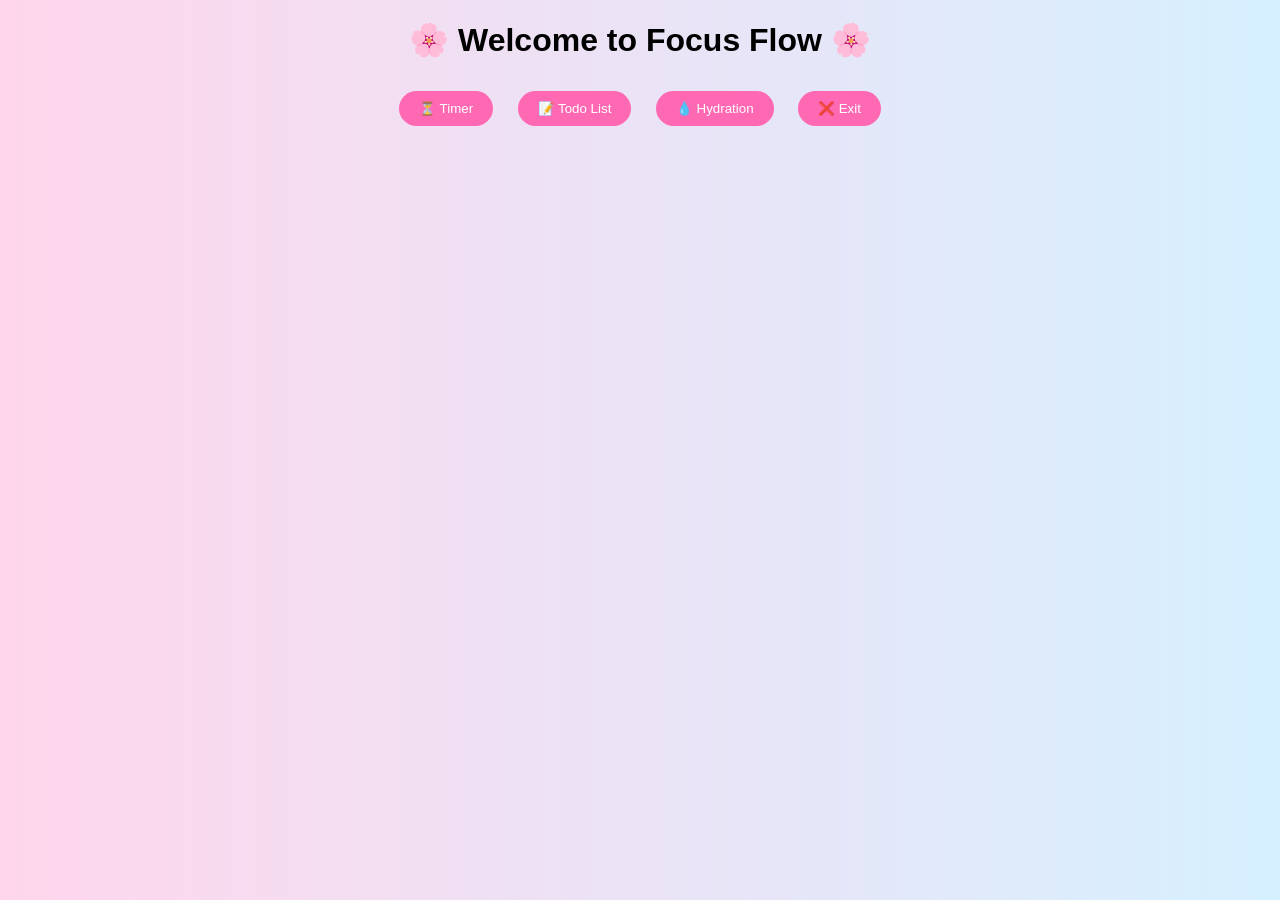
<file: index.html>
<!DOCTYPE html>
<html>
<head>
    <title>Focus Flow</title>
    <link rel="stylesheet" href="style.css">
</head>
<body>

<!-- Intro Animation -->
<div class="intro">
    <h1 class="logo">✨ FOCUS FLOW ✨</h1>
</div>

<div class="home">
    <h1>🌸 Welcome to Focus Flow 🌸</h1>

    <a href="timer.html"><button>⏳ Timer</button></a>
    <a href="todo.html"><button>📝 Todo List</button></a>
    <a href="hydration.html"><button>💧 Hydration</button></a>
    <button onclick="exitApp()">❌ Exit</button>
</div>

<script src="script.js"></script>
</body>
</html>
</file>
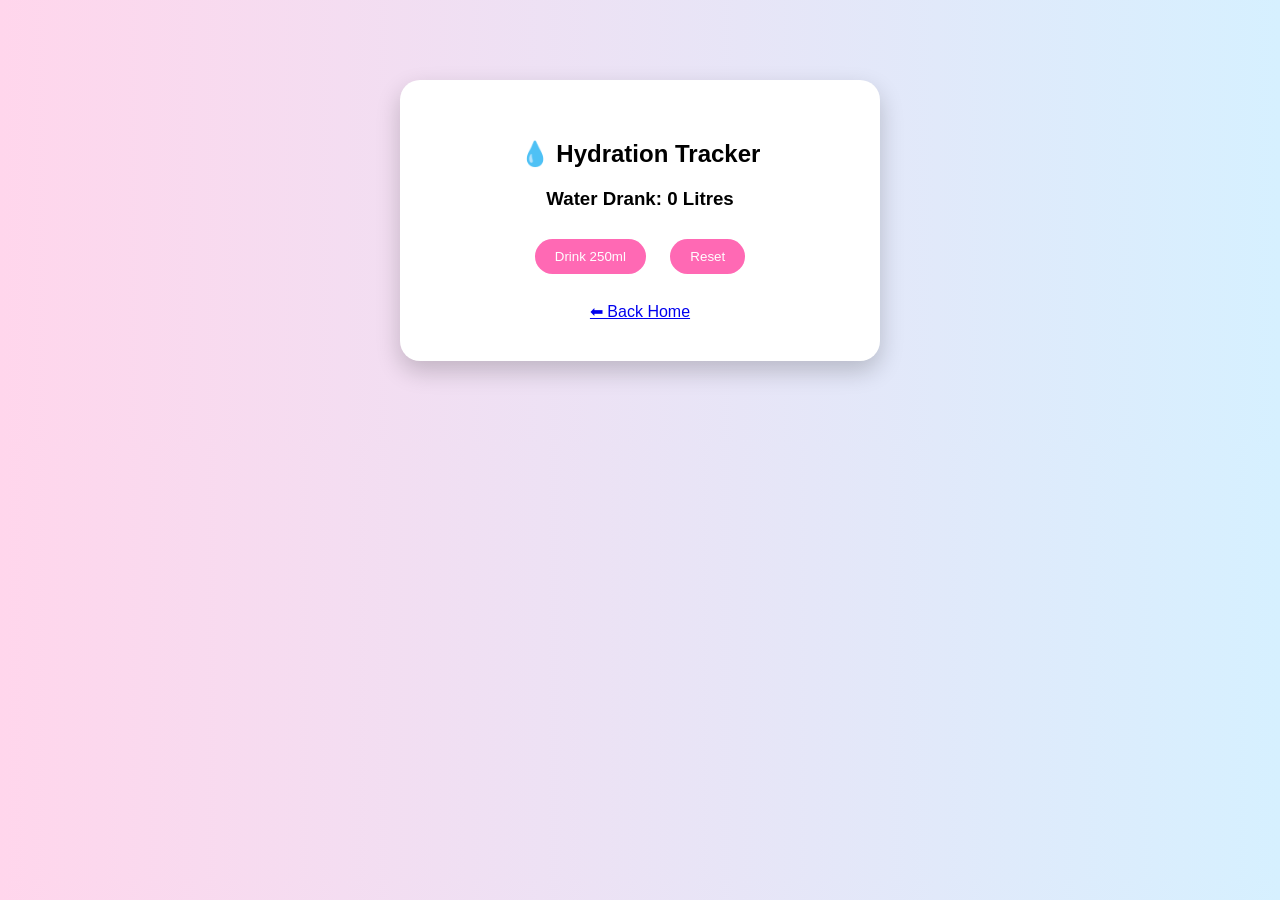
<file: hydration.html>
<!DOCTYPE html>
<html>
<head>
    <title>Hydration</title>
    <link rel="stylesheet" href="style.css">
</head>
<body>

<div class="card">
    <h2>💧 Hydration Tracker</h2>
    <h3 id="waterAmount">Water Drank: 0 Litres</h3>

    <button onclick="drinkWater()">Drink 250ml</button>
    <button onclick="resetWater()">Reset</button>

    <br><br>
    <a href="index.html">⬅ Back Home</a>
</div>

<script src="script.js"></script>
</body>
</html>
</file>
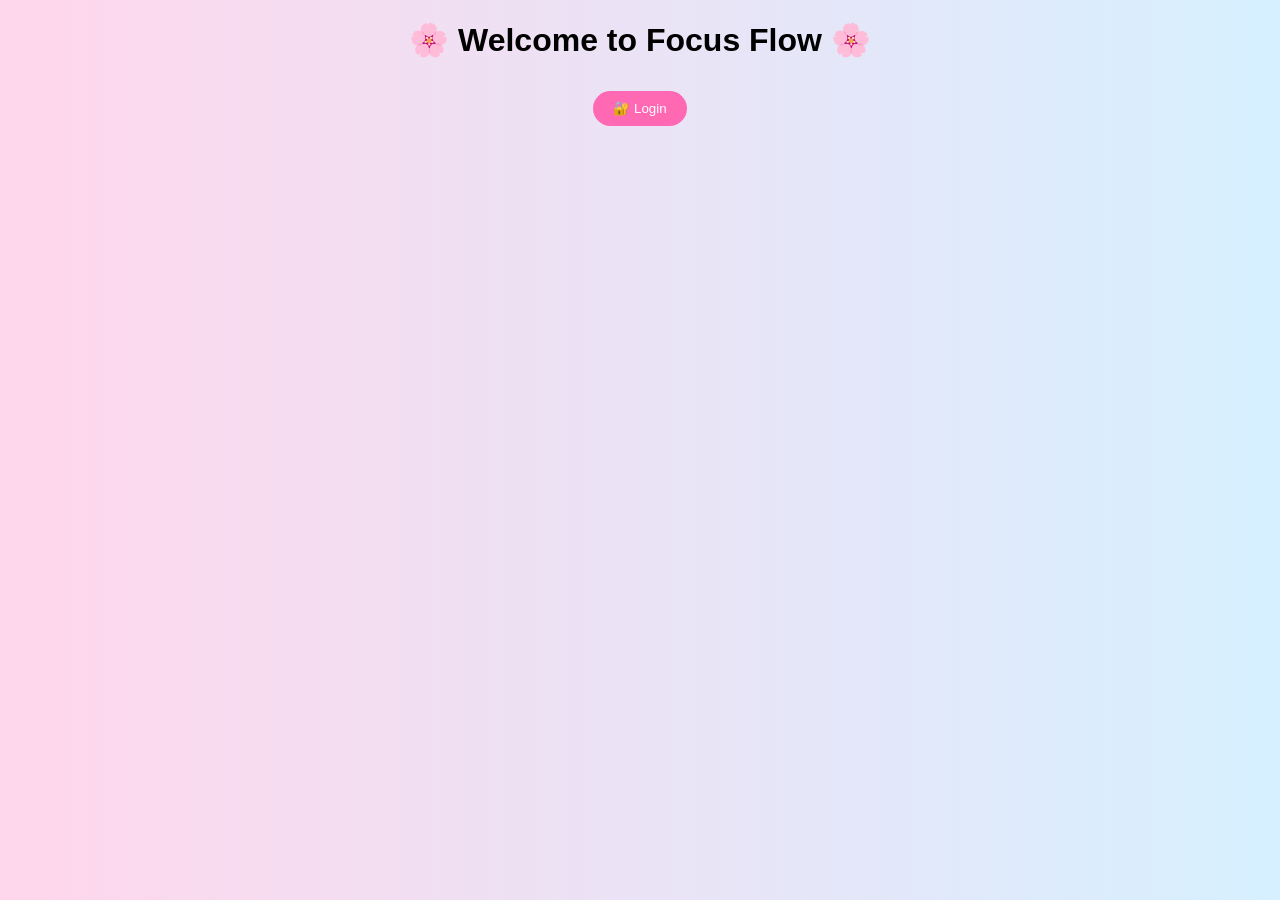
<file: index copy.html>
<!DOCTYPE html>
<html>
<head>
    <title>Focus Flow</title>
    <link rel="stylesheet" href="style.css">
</head>
<body>

<!-- Intro Animation -->
<div class="intro">
    <h1 class="logo">✨ FOCUS FLOW ✨</h1>
</div>

<div class="home">
    <h1>🌸 Welcome to Focus Flow 🌸</h1>
    <a href="login.html"><button>🔐 Login</button></a>
</div>

<script src="script.js"></script>
</body>
</html>
</file>
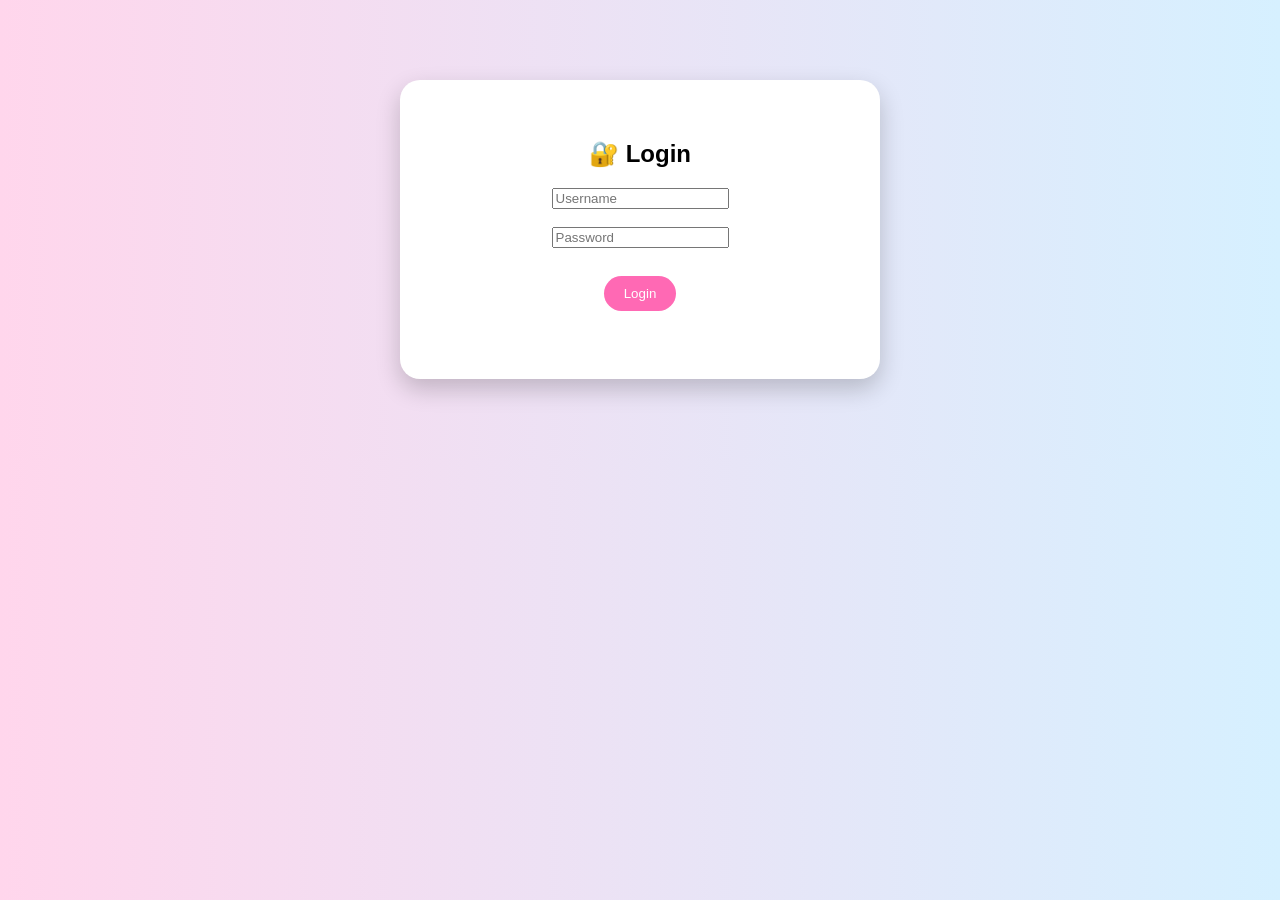
<file: login.html>
<!DOCTYPE html>
<html>
<head>
    <title>Login - Focus Flow</title>
    <link rel="stylesheet" href="style.css">
</head>
<body>

<div class="card">
    <h2>🔐 Login</h2>
    <input type="text" placeholder="Username"><br><br>
    <input type="password" placeholder="Password"><br><br>
    <a href="index.html"><button>Login</button></a><br><br>
</div>

</body>
</html>
</file>
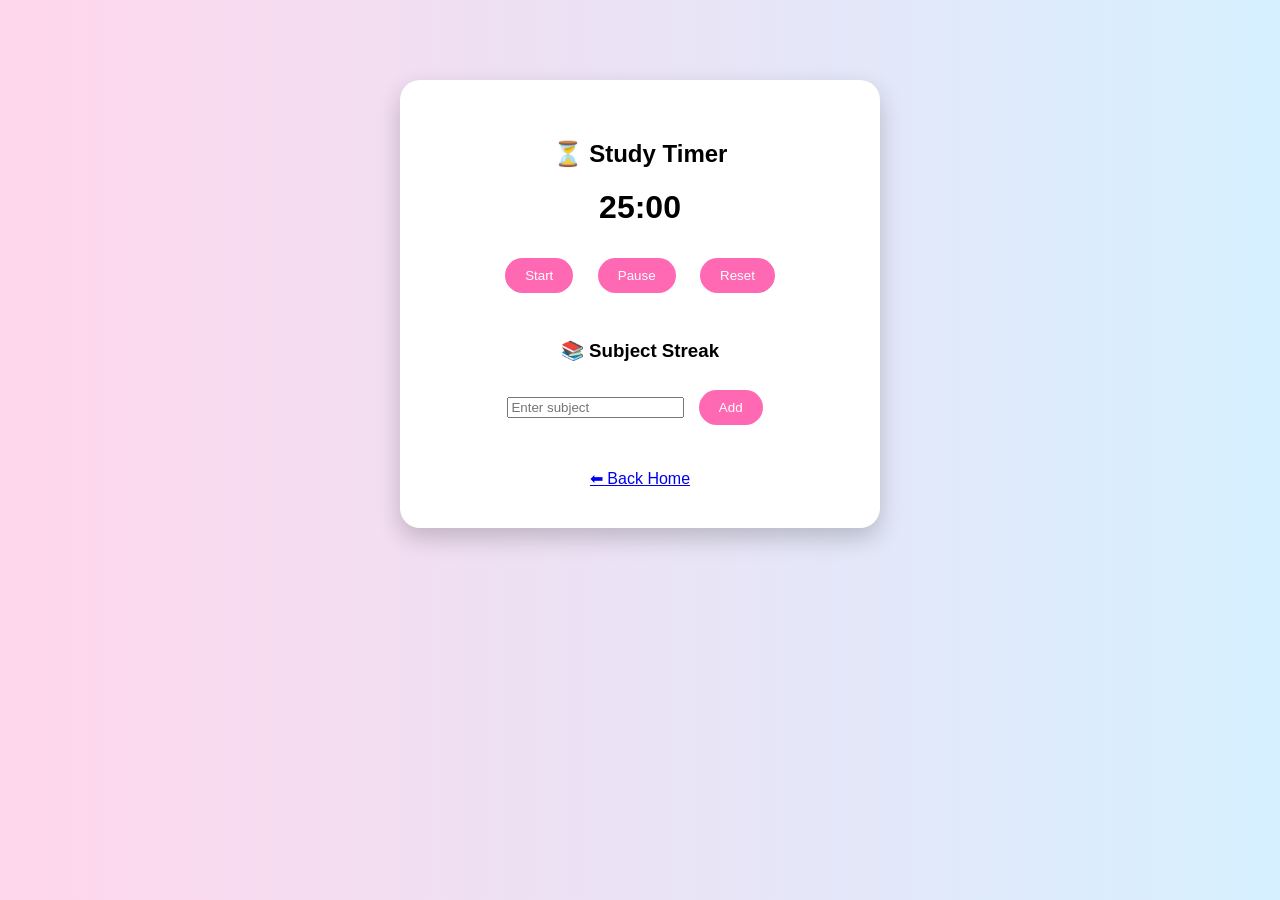
<file: timer.html>
<!DOCTYPE html>
<html>
<head>
    <title>Timer</title>
    <link rel="stylesheet" href="style.css">
</head>
<body>

<div class="card">
    <h2>⏳ Study Timer</h2>
    <h1 id="timer">25:00</h1>

    <button onclick="startTimer()">Start</button>
    <button onclick="pauseTimer()">Pause</button>
    <button onclick="resetTimer()">Reset</button>

    <br><br>
    <h3>📚 Subject Streak</h3>
    <input type="text" id="subjectInput" placeholder="Enter subject">
    <button onclick="addSubject()">Add</button>
    <p id="streakDisplay"></p>

    <br>
    <a href="index.html">⬅ Back Home</a>
</div>

<script src="script.js"></script>
</body>
</html>
</file>
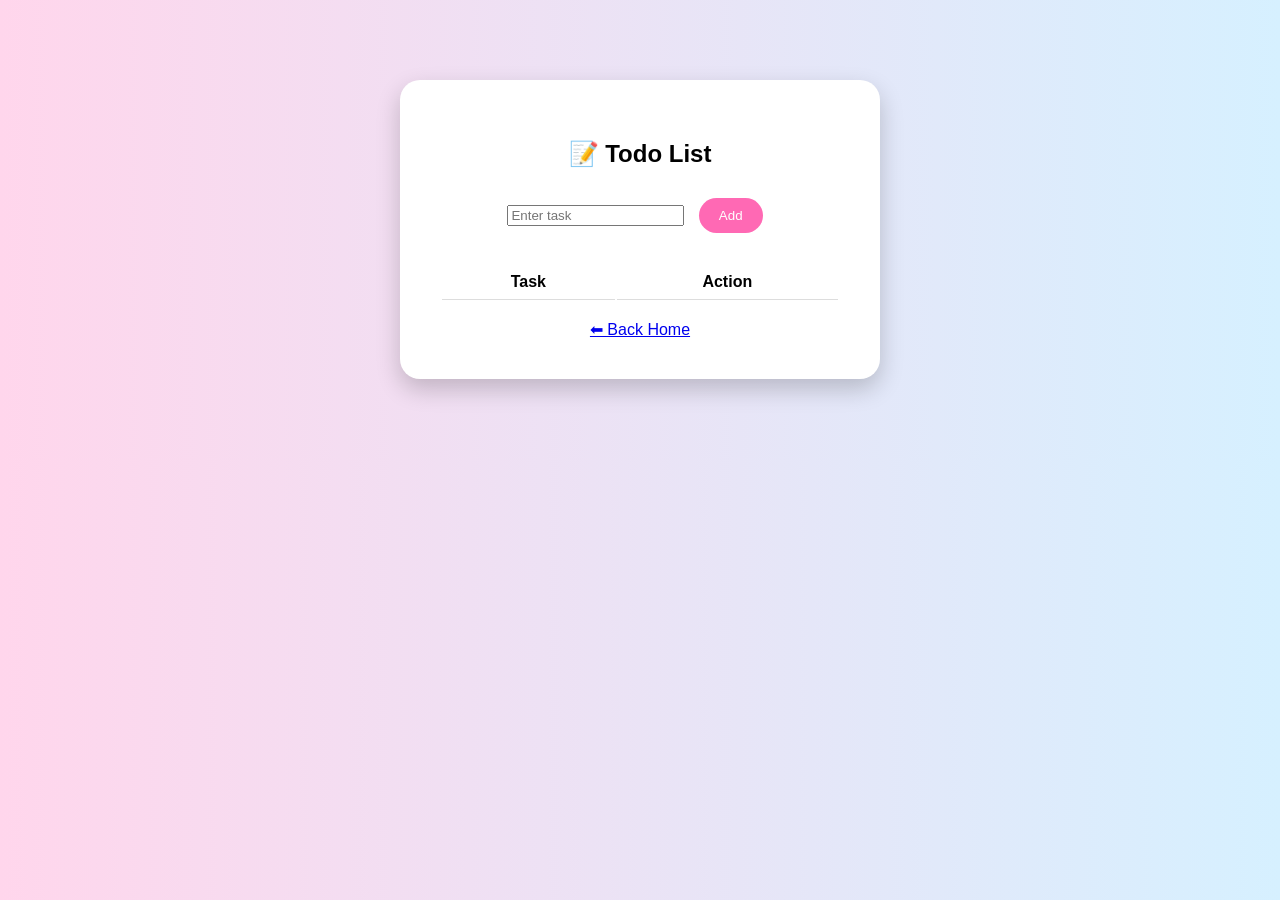
<file: todo.html>
<!DOCTYPE html>
<html>
<head>
    <title>Todo</title>
    <link rel="stylesheet" href="style.css">
</head>
<body>

<div class="card">
    <h2>📝 Todo List</h2>

    <input type="text" id="taskInput" placeholder="Enter task">
    <button onclick="addTask()">Add</button>

    <table id="todoTable">
        <tr>
            <th>Task</th>
            <th>Action</th>
        </tr>
    </table>

    <br>
    <a href="index.html">⬅ Back Home</a>
</div>

<script src="script.js"></script>
</body>
</html>
</file>
<file: style.css>
body {
    margin: 0;
    font-family: Arial;
    background: linear-gradient(to right, #ffd6ec, #d6f0ff);
    text-align: center;
}

button {
    padding: 10px 20px;
    margin: 10px;
    border: none;
    border-radius: 20px;
    background: hotpink;
    color: white;
    cursor: pointer;
}

.card {
    background: white;
    width: 400px;
    padding: 40px;
    margin: 80px auto;
    border-radius: 20px;
    box-shadow: 0 10px 25px rgba(0,0,0,0.2);
}

table {
    width: 100%;
    margin-top: 20px;
}

th, td {
    padding: 8px;
    border-bottom: 1px solid #ddd;
}

.intro {
    position: fixed;
    width: 100%;
    height: 100vh;
    background: linear-gradient(to right, #ffd6ec, #d6f0ff);
    display: flex;
    justify-content: center;
    align-items: center;
    animation: fadeOut 3s forwards;
    animation-delay: 2s;
    z-index: 999;
}

.logo {
    font-size: 50px;
    color: hotpink;
    animation: slideIn 2s ease;
}

@keyframes slideIn {
    from { transform: translateX(-100%); opacity: 0; }
    to { transform: translateX(0); opacity: 1; }
}

@keyframes fadeOut {
    to { opacity: 0; visibility: hidden; }
}
</file>
